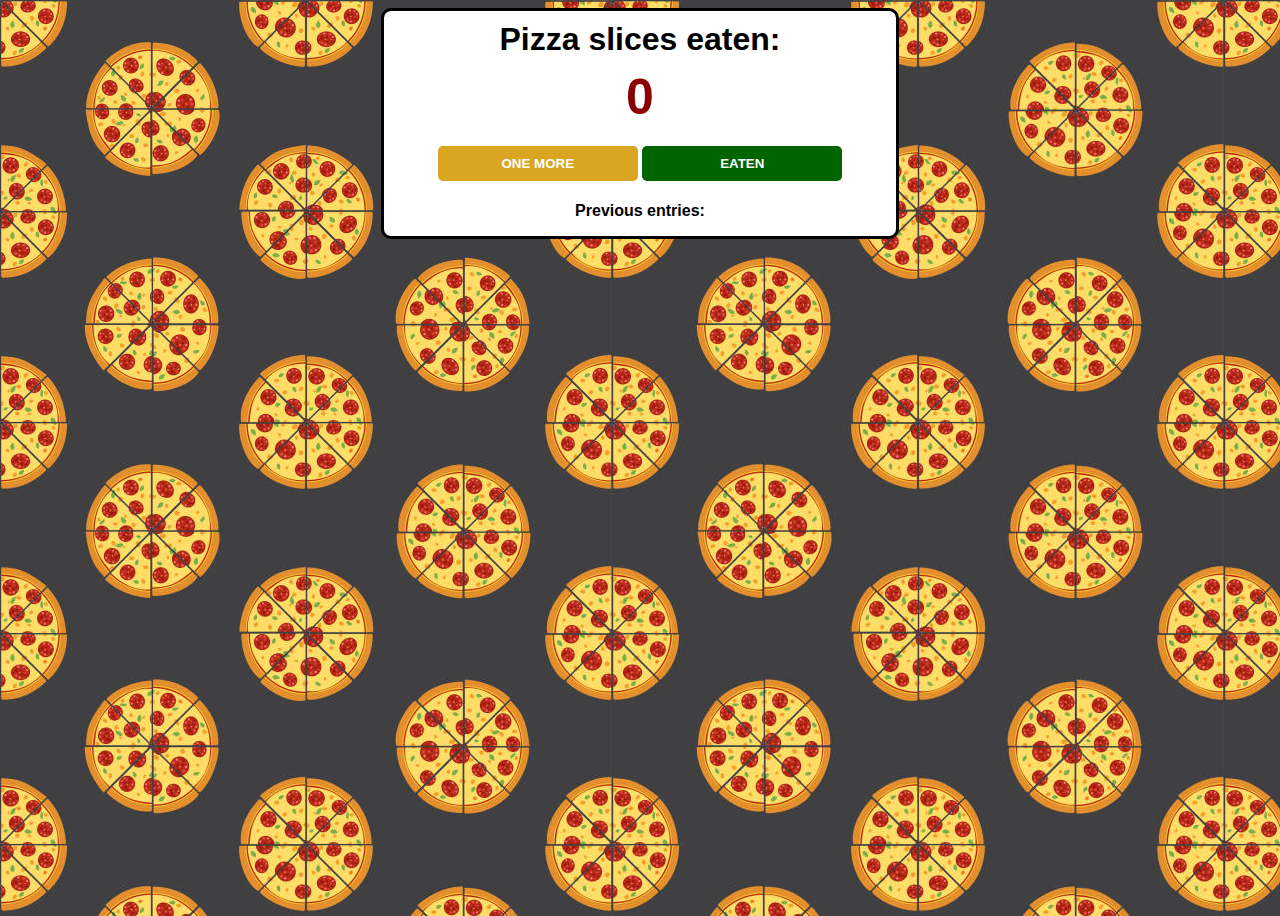
<file: pizza counter/index.html>
<html>
    <head>
        <link rel="stylesheet" href="style.css">
    </head>
    <body>
        <div class="container">
        <h1>Pizza slices eaten:</h1>
        <h2 id="count-el">0</h2>
        <button id="increment-btn" onclick="increment()">ONE MORE</button>
        <button id="save-btn" onclick="save()">EATEN</button>
        <p id="save-el">Previous entries: </p>
        </div>
        <script src="counter.js"></script>
    </body>
</html>
</file>
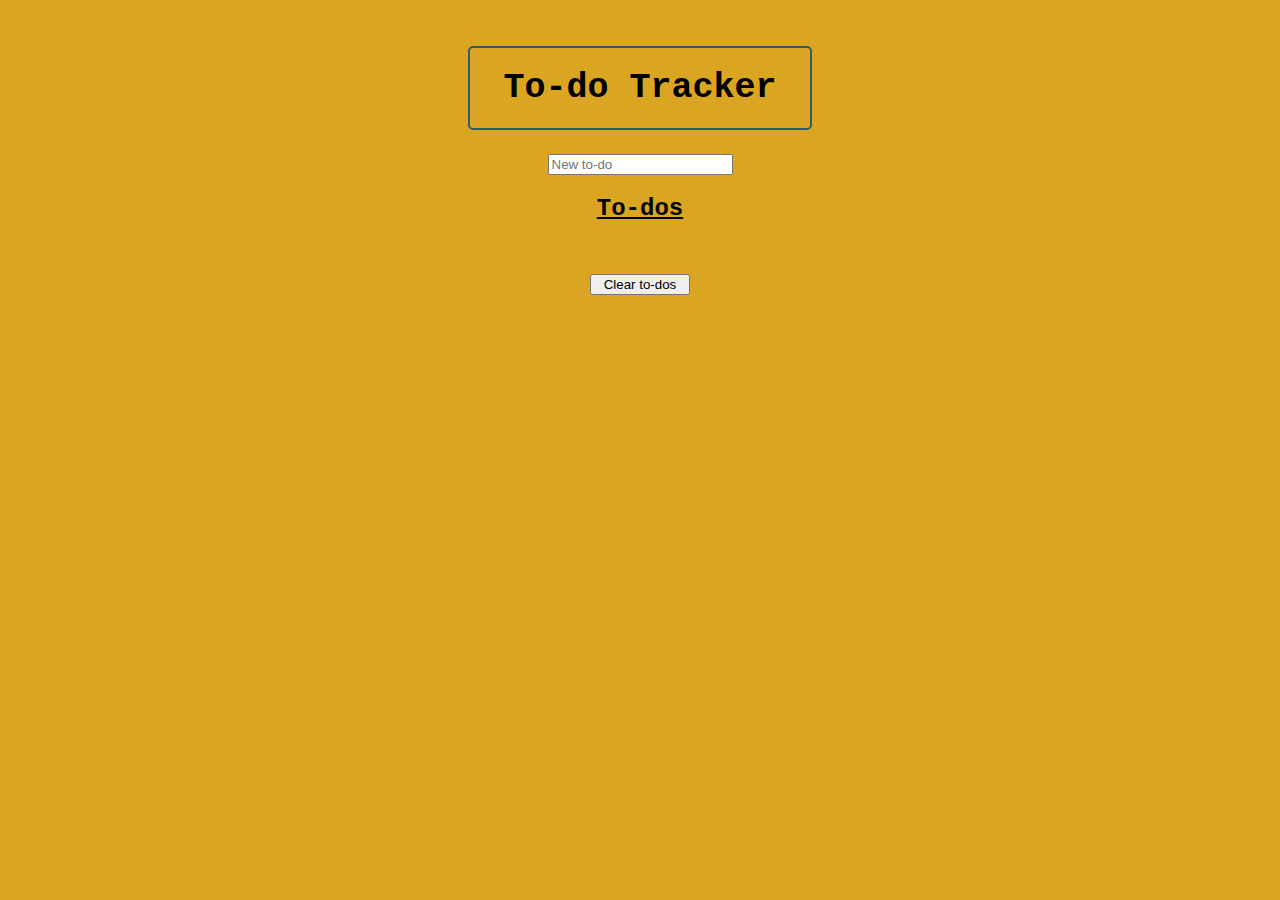
<file: to-do-tracker/index.html>
<!DOCTYPE html>
<html lang="en">
<head>
    <meta charset="UTF-8">
    <meta http-equiv="X-UA-Compatible" content="IE=edge">
    <meta name="viewport" content="width=device-width, initial-scale=1.0">
    <title>To-do Tracker</title>
    <style>
        body {
            padding: 15px;
            background-color: goldenrod;
            font-family: 'Courier New', Courier, monospace;
            text-align: center;
            display: grid;
	        justify-content: center;
	        align-items: center;
        }

        #title {
            padding: 20px;
            font-size: 35px;
            border: 2px solid rgb(45, 93, 109);
            border-radius: 5px;
            width: 300px;
        }

        #todo-header {
            font-size: 24px;
            text-decoration: underline;
        }

        ul {
            list-style: none;
            padding-left: 0;
            width: 250px;
        }

        li {
            color: #333;
            background-color: lightblue;
            padding: 15px;
            margin-bottom: 15px;
            border-radius: 5px;
        }

        button {
            width: 100px;
        }

        div {
            display: grid;
	        justify-content: center;
	        align-items: center;
        }
        

    </style>
</head>
<body>
   <h1 id="title">To-do Tracker</h1>

   <form>
    <input type="text" id="user-todo" placeholder="New to-do" required>
   </form>

   <h2 id="todo-header">To-dos</h2>

   <div>
    <div>
        <ul>

        </ul>
    </div>
   </div>


   <div>
    <div>
        <button id="clear">Clear to-dos</button>
    </div>
   </div>
   
   <script>
        var form = document.querySelector('form');
        var todoList = document.querySelector('ul');
        var button = document.querySelector('button');
        var input = document.getElementById('user-todo');

        // var todosArray = [];

        var todosArray = localStorage.getItem('todos') ? JSON.parse(localStorage.getItem('todos')) : []

        localStorage.setItem('todos', JSON.stringify(todosArray));

        var storage = JSON.parse(localStorage.getItem('todos'));
    
    form.addEventListener('submit', function(e) {
      e.preventDefault();
      todosArray.push(input.value);
      localStorage.setItem('todos', JSON.stringify(todosArray));
      todoMaker(input.value);
      input.value = '';
    });

    var todoMaker = function(text) {
        var todo = document.createElement('li');
        todo.textContent = text;
        todoList.appendChild(todo);
    }

    for (var i = 0; i < storage.length; i++) {
        todoMaker(storage[i]);
    }

    button.addEventListener('click', function() {
        localStorage.clear();
        while (todoList.firstChild) {
            todoList.removeChild(todoList.firstChild);
        }
    })

    
   </script>
</body>
</html>
</file>
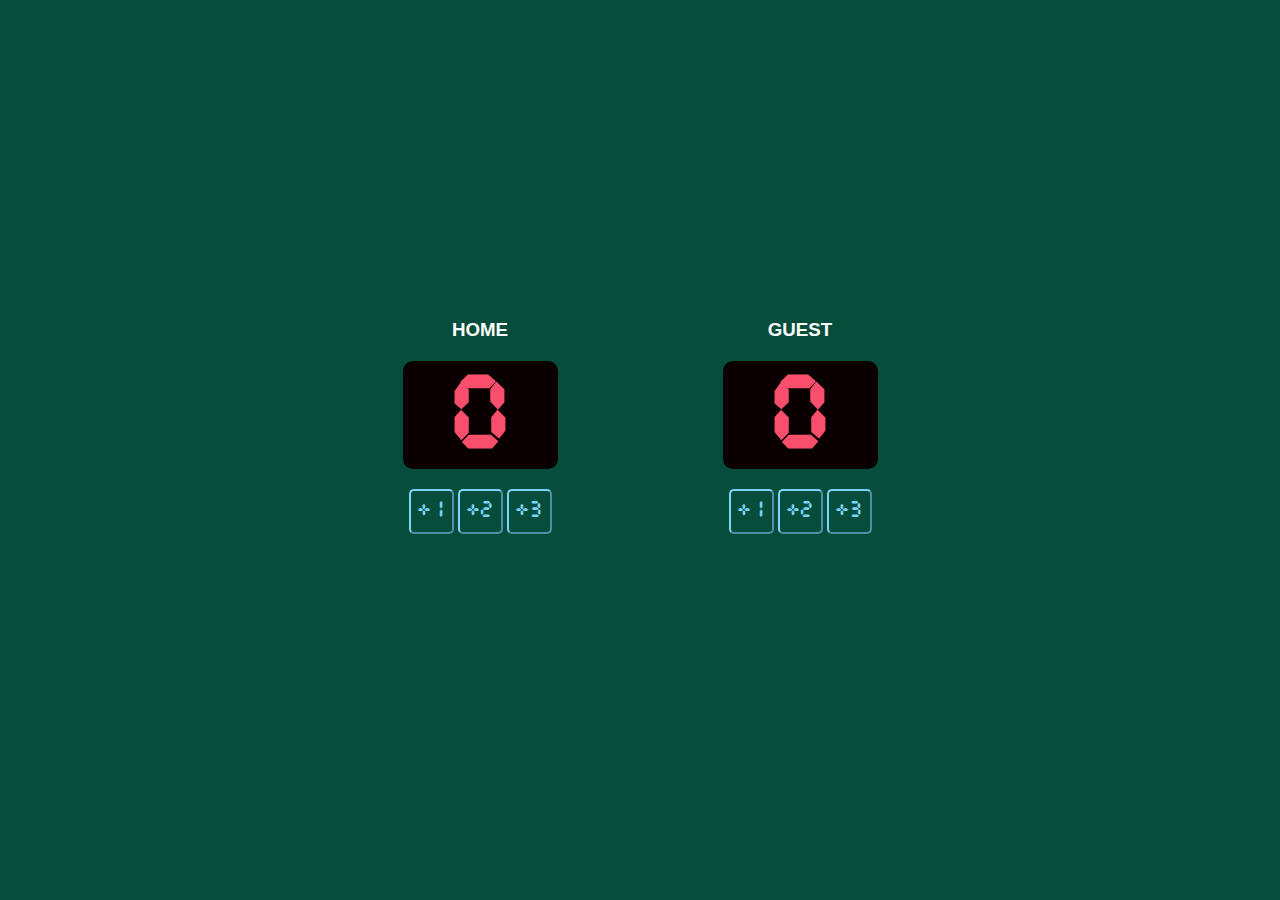
<file: basketball scoreboard/indedx.html>
<html>
    <head>
        <link rel="stylesheet" href="style.css">
    </head>
    <body>
      <div class="container">
            <div class="column">
                <h3 class="title">HOME</h3>
                <h2 class="score" id="score-home">0</h2>
                <div>
                    <button onclick="add1Point()">+1</button>
                    <button onclick="add2Points()">+2</button>
                    <button onclick="add3Points()">+3</button>
                </div>
            </div>
            <div class="column">
                <h3 class="title">GUEST</h3>
            <h2 class="score" id="score-guest">0</h2>
                <div>
                    <button onclick="add1PointG()">+1</button>
                    <button onclick="add2PointsG()">+2</button>
                    <button onclick="add3PointsG()">+3</button>
                </div>
                </div>
        </div>
        <script src="counting.js"></script>
    </body>
</html>
</file>
<file: pizza counter/style.css>
body {
    background-image: url("pizza-doodle.jpg");
    background-size: auto;
    font-family: -apple-system, BlinkMacSystemFont, 'Segoe UI', Roboto, Oxygen, Ubuntu, Cantarell, 'Open Sans', 'Helvetica Neue', sans-serif;
    font-weight: bold;
    text-align: center;
    height: 100vh;
}

.container {
    background: white;
    max-width: 80%;
    margin: auto;
    border: 3px solid black;
    border-radius: 10px;
    width: 40vw;
}

h1 {
    margin-top: 10px;
    margin-bottom: 10px;
}

h2 {
    font-size: 50px;
    margin-top: 0;
    margin-bottom: 20px;
    color: darkred;
}

button {
    border: none;
    padding-top: 10px;
    padding-bottom: 10px;
    color: white;
    font-weight: bold;
    width: 200px;
    margin-bottom: 5px;
    border-radius: 5px;
}

#increment-btn {
    background: goldenrod;
}

#save-btn {
    background: darkgreen;
}

#save-el {
    font-weight: bold;
}
</file>
<file: basketball scoreboard/style.css>
body {
    margin: 0;
    background-color: #064E3B;
    color: white;
    text-align: center;
}

@font-face {
    font-family: CursedTimerUlil-Aznm;
    src: url(./font/CursedTimerUlil-Aznm.ttf);
}

.container {
    display: flex;
    justify-content: space-around;
    width: 50vw;
    height: 25vw;
    margin: auto;
    padding-top: 300px;
}

.score {
    background: #0a0001;
    font-size: 90px;
    color: #F94F6D;
    width: 155px;
    margin: 20px;
    border-radius: 10px;
    font-family: CursedTimerUlil-Aznm;
    padding-top: 10px;
}

button {
    background: none;
    color: #7DD3FC;
    border-radius: 5px;
    border-color: #7DD3FC;
    font-family: CursedTimerUlil-Aznm;
    width: 45px;
    height: 45px;
    text-align: center;
    font-size: 20px;
}

.title {
    font-family: Arial, Helvetica, sans-serif;
}
</file>
